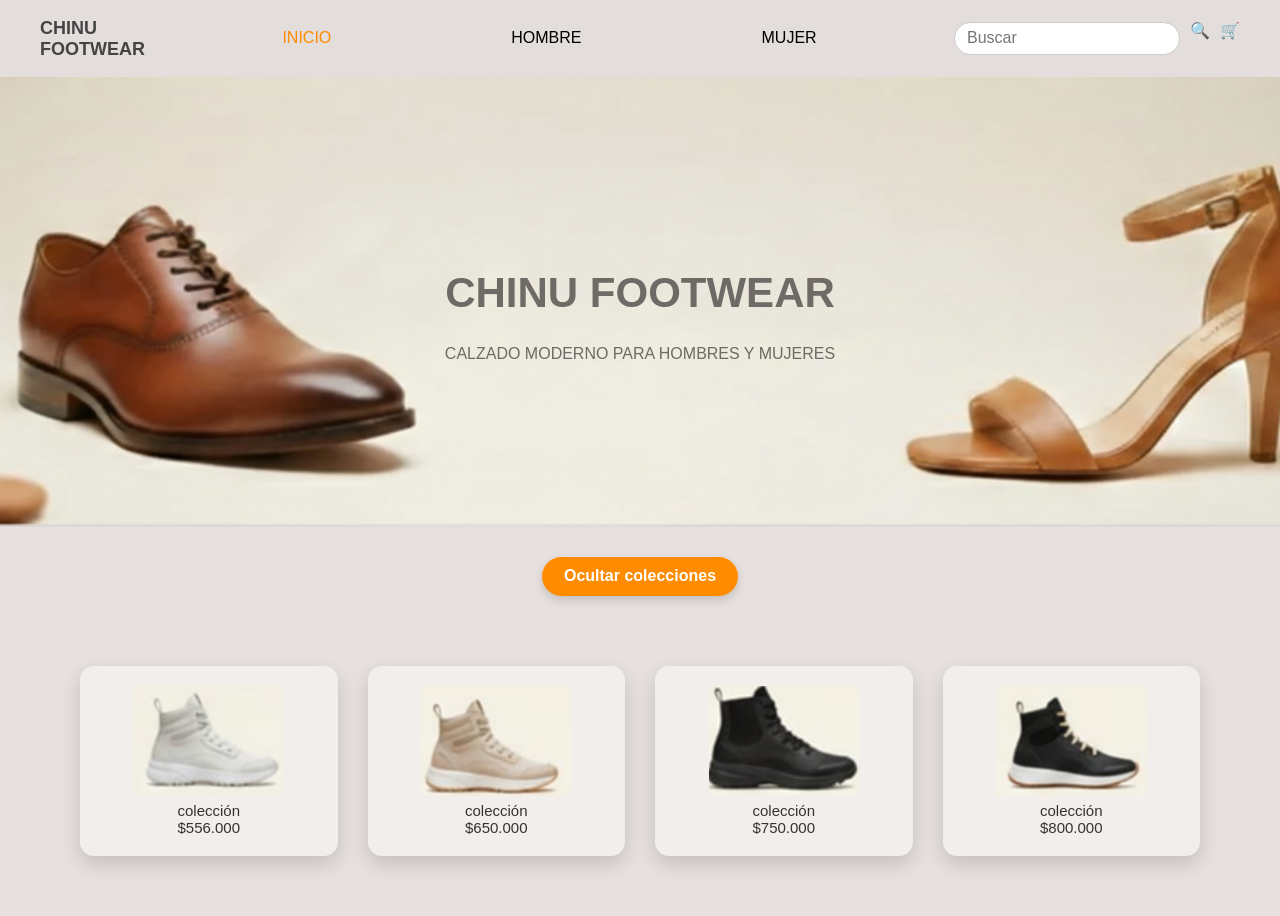
<file: chinu-footwear/index.html>
<!DOCTYPE html>
<html lang="es">
<head>
    <meta charset="UTF-8">
    <title>CHINU FOOTWEAR</title>
    <link rel="stylesheet" href="css/normalize.css">
    <link rel="stylesheet" href="css/styles.css">
</head>
<body>

<header class="header">
    <div class="logo">CHINU<br>FOOTWEAR</div>

    <nav class="nav">
        <a class="activo" href="index.html">INICIO</a>
        <a href="hombre.html">HOMBRE</a>
        <a href="mujer.html">MUJER</a>
    </nav>

    <div class="icons">
        
        <input type="text" placeholder="Buscar">
        <span class="icon">🔍</span>
        <span class="icon">🛒</span>
    </div>
</header>

<!-- BANNER CON IMAGEN GRANDE -->
<section class="banner">
    <div class="banner-text">
        <h1>CHINU FOOTWEAR</h1>
        <p>CALZADO MODERNO PARA HOMBRES Y MUJERES</p>
    </div>
</section>

<!-- BOTÓN MOSTRAR / OCULTAR COLECCIONES -->
<button id="toggleColecciones" class="btn-toggle">
    Ocultar colecciones
</button>

<!-- SECCIÓN COLECCIONES -->
<section class="colecciones">
    <div class="coleccion">
        <img src="img/coleccion1.png" alt="Colección 1">
        <p>colección<br>$556.000</p>
    </div>

    <div class="coleccion">
        <img src="img/coleccion2.png" alt="Colección 2">
        <p>colección<br>$650.000</p>
    </div>

    <div class="coleccion">
        <img src="img/coleccion3.png" alt="Colección 3">
        <p>colección<br>$750.000</p>
    </div>

    <div class="coleccion">
        <img src="img/coleccion4.png" alt="Colección 4">
        <p>colección<br>$800.000</p>
    </div>
</section>

<!-- ARCHIVO JAVASCRIPT -->
<script src="js/script.js"></script>

</body>
</html>
</file>
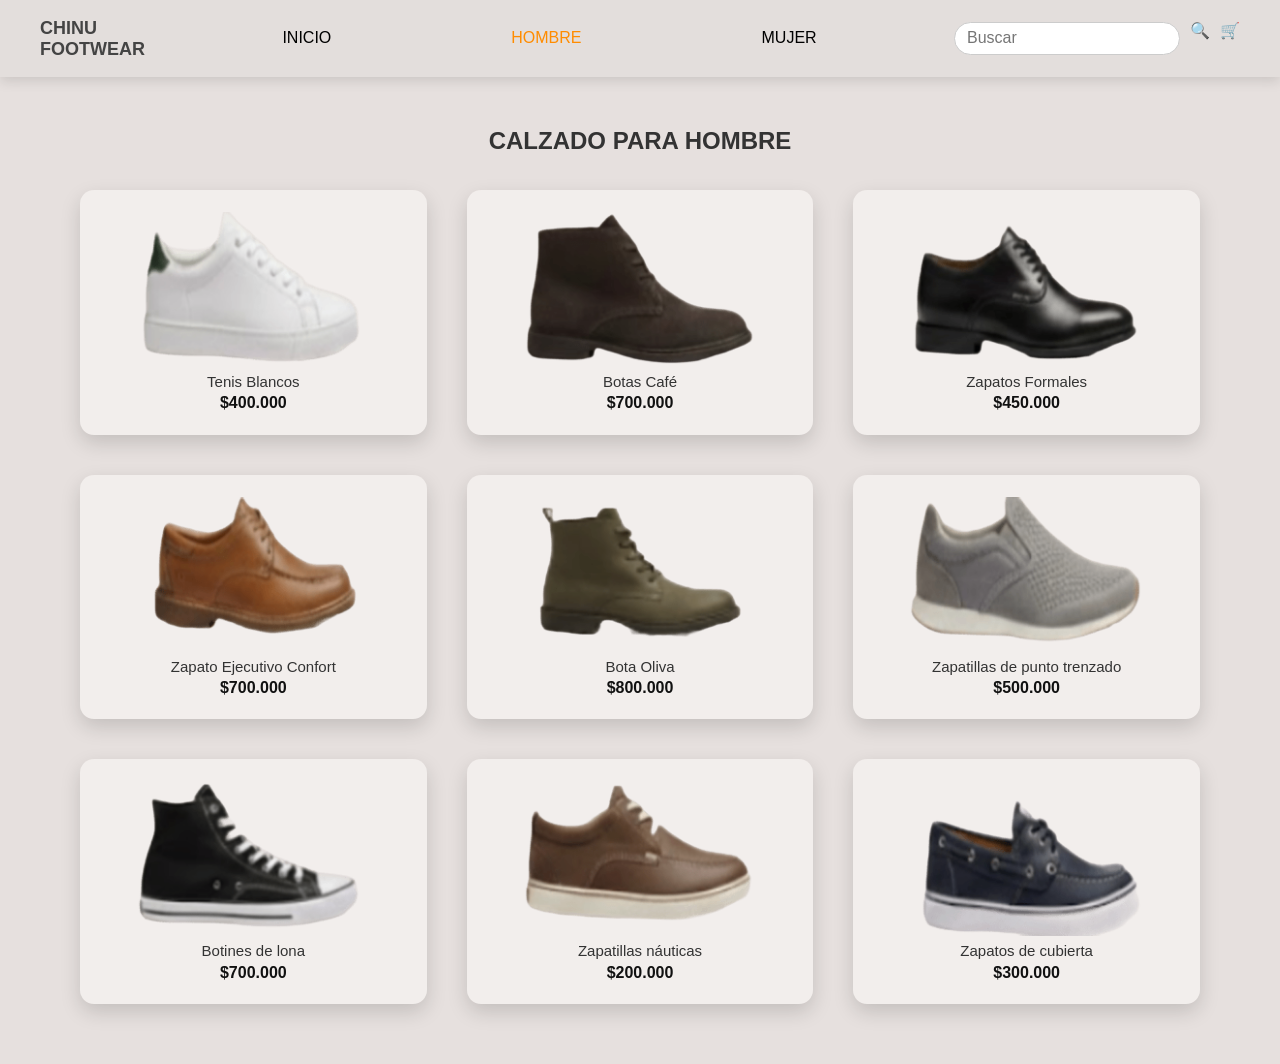
<file: chinu-footwear/hombre.html>
<!DOCTYPE html>
<html lang="es">
<head>
    <meta charset="UTF-8">
    <title>CHINU FOOTWEAR | Hombre</title>
    <link rel="stylesheet" href="css/normalize.css">
    <link rel="stylesheet" href="css/styles.css">


</head>
<body>

<header class="header">
    <div class="logo">CHINU<br>FOOTWEAR</div>

    <nav class="nav">
        
        <a href="index.html">INICIO</a>
        <a class="activo" href="hombre.html">HOMBRE</a>
        <a href="mujer.html">MUJER</a>
    </nav>

    <div class="icons">
        
        <input type="text" placeholder="Buscar">
        <span class="icon">🔍</span>
        <span class="icon">🛒</span>
    </div>
</header>

<section class="titulo-seccion">
    <h2>CALZADO PARA HOMBRE</h2>
</section>

<section class="productos-grid">

    <div class="producto">
        <img src="img/tenis-blancos.png">
        <p>Tenis Blancos</p>
        <strong>$400.000</strong>
    </div>

    <div class="producto">
        <img src="img/botas-cafe.png">
        <p>Botas Café</p>
        <strong>$700.000</strong>
    </div>

    <div class="producto">
        <img src="img/zapatos-formales.png">
        <p>Zapatos Formales</p>
        <strong>$450.000</strong>
    </div>

    <div class="producto">
        <img src="img/ejecutivo.png">
        <p>Zapato Ejecutivo Confort</p>
        <strong>$700.000</strong>
    </div>

    <div class="producto">
        <img src="img/bota-oliva.png">
        <p>Bota Oliva</p>
        <strong>$800.000</strong>
    </div>

    <div class="producto">
        <img src="img/zapatillas-punto.png">
        <p>Zapatillas de punto trenzado</p>
        <strong>$500.000</strong>
    </div>

    <div class="producto">
        <img src="img/botines-lona.png">
        <p>Botines de lona</p>
        <strong>$700.000</strong>
    </div>

    <div class="producto">
        <img src="img/nauticas.png">
        <p>Zapatillas náuticas</p>
        <strong>$200.000</strong>
    </div>

    <div class="producto">
        <img src="img/cubierta.png">
        <p>Zapatos de cubierta</p>
        <strong>$300.000</strong>
    </div>

</section>

</body>
</html>
</file>
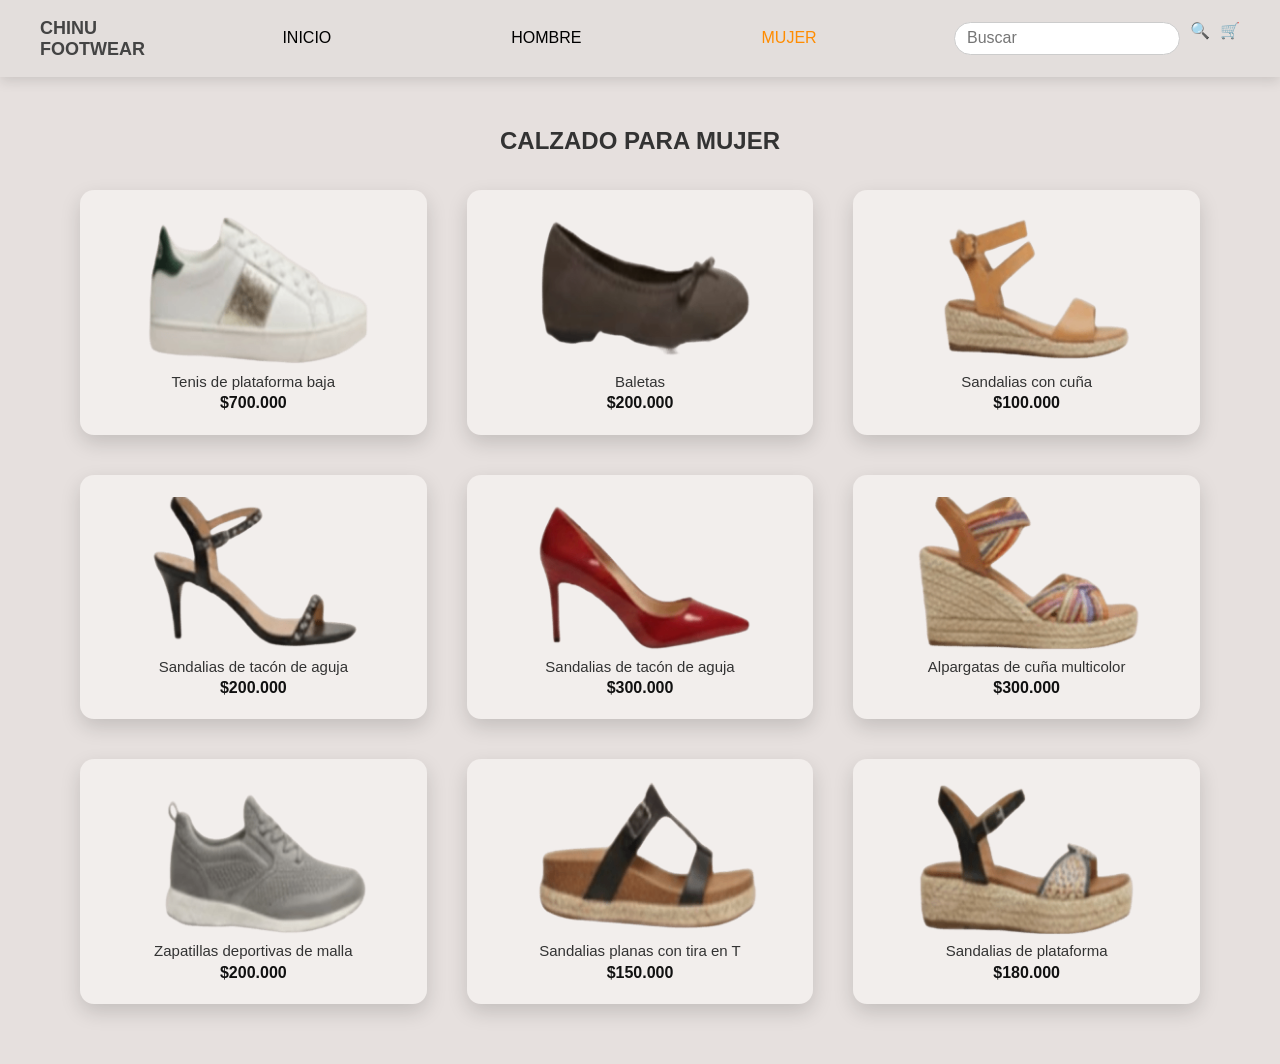
<file: chinu-footwear/mujer.html>
<!DOCTYPE html>
<html lang="es">
<head>
    <meta charset="UTF-8">
    <title>CHINU FOOTWEAR | Mujer</title>
   <link rel="stylesheet" href="css/normalize.css">
   <link rel="stylesheet" href="css/styles.css">


</head>
<body>

<header class="header">
    <div class="logo">CHINU<br>FOOTWEAR</div>

    <nav class="nav">
        <a href="index.html">INICIO</a>
        <a href="hombre.html">HOMBRE</a>
        <a class="activo" href="mujer.html">MUJER</a>
    </nav>

    <div class="icons">
        
        <input type="text" placeholder="Buscar">
        <span class="icon">🔍</span>
        <span class="icon">🛒</span>
    </div>
</header>

<section class="titulo-seccion">
    <h2>CALZADO PARA MUJER</h2>
</section>

<section class="productos-grid">

    <div class="producto">
        <img src="img/tenis-plataforma.png" alt="Tenis de plataforma baja">
        <p>Tenis de plataforma baja</p>
        <strong>$700.000</strong>
    </div>

    <div class="producto">
        <img src="img/baletas.png" alt="Baletas">
        <p>Baletas</p>
        <strong>$200.000</strong>
    </div>

    <div class="producto">
        <img src="img/sandalias-cuna.png" alt="Sandalias con cuña">
        <p>Sandalias con cuña</p>
        <strong>$100.000</strong>
    </div>

    <div class="producto">
        <img src="img/tacon-aguja.png" alt="Tacón de aguja">
        <p>Sandalias de tacón de aguja</p>
        <strong>$200.000</strong>
    </div>

    <div class="producto">
        <img src="img/tacon-rojo.png" alt="Tacón rojo">
        <p>Sandalias de tacón de aguja</p>
        <strong>$300.000</strong>
    </div>

    <div class="producto">
        <img src="img/alpargatas.png" alt="Alpargatas de cuña multicolor">
        <p>Alpargatas de cuña multicolor</p>
        <strong>$300.000</strong>
    </div>

    <div class="producto">
        <img src="img/zapatillas-malla.png" alt="Zapatillas deportivas">
        <p>Zapatillas deportivas de malla</p>
        <strong>$200.000</strong>
    </div>

    <div class="producto">
        <img src="img/sandalias-t.png" alt="Sandalias con tira en T">
        <p>Sandalias planas con tira en T</p>
        <strong>$150.000</strong>
    </div>

    <div class="producto">
        <img src="img/plataforma.png" alt="Sandalias de plataforma">
        <p>Sandalias de plataforma</p>
        <strong>$180.000</strong>
    </div>

</section>

</body>
</html>
</file>
<file: chinu-footwear/css/styles.css>
:root {
    --ColorFondoBody: #e6e0de;
    --ColorTextoBody: #333;
    --ColorHeader: #e3dedc;
    --ColorLogo: #444;
    --ColorNav: #000;
    --ColorNavActivo: #ff8c00;
    --ColorBannerTexto: #6f6a65;
    --ColorProductoFondo: #f2eeec;
    --ColorProductoTexto: #111;
    --SombraLigera: rgba(0,0,0,0.12);
    --SombraMedia: rgba(0,0,0,0.15);
    --SombraFuerte: rgba(0,0,0,0.25);
}

/* ===== RESET ===== */
* {
    margin: 0;
    padding: 0;
    box-sizing: border-box;
    font-family: Arial, Helvetica, sans-serif;
}

/* ===== BODY ===== */
body {
    background-color: var(--ColorFondoBody);
    color: var(--ColorTextoBody);
}

/* ===== HEADER ===== */
.header {
    background-color: var(--ColorHeader);
    display: flex;
    justify-content: space-between;
    align-items: center;
    padding: 18px 40px;
    box-shadow: 0 4px 12px var(--SombraLigera);
}

.logo {
    font-weight: bold;
    font-size: 18px;
    color: var(--ColorLogo);
}

/* ===== NAV ===== */
.nav {
    display: flex;
    gap: 180px;
}

.nav a {
    text-decoration: none;
    color: var(--ColorNav);
    font-weight: 500;
}

.nav a.activo {
    color: var(--ColorNavActivo);
}

/* ===== ICONOS ===== */
.icons {
    display: flex;
    gap: 10px;
}

.icons input {
    padding: 6px 12px;
    border-radius: 20px;
    border: 1px solid #ccc;
}

.icon {
    cursor: pointer;
}

/* ===== BANNER ===== */
.banner {
    width: 100%;
    height: 450px;
    background-image: url("../img/banner.png");
    background-size: cover;
    background-position: center;
    display: flex;
    justify-content: center;
    align-items: center;
}

/* ===== TEXTO DEL BANNER ===== */
.banner-text {
    text-align: center;
    padding: 25px 45px;
}

.banner-text h1 {
    font-size: 42px;
    color: var(--ColorBannerTexto);
}

.banner-text p {
    font-size: 16px;
    color: var(--ColorBannerTexto);
}

/* ===== TITULOS ===== */
.titulo-seccion {
    text-align: center;
    margin: 50px 0 35px;
}

/* ================== PRODUCTOS =================== */

.productos-grid {
    display: grid;
    grid-template-columns: repeat(3, 1fr);
    gap: 40px;
    padding: 0 80px 60px;
}

.producto {
    text-align: center;
    background: var(--ColorProductoFondo);
    padding: 22px 12px;
    border-radius: 14px;
    box-shadow: 0 8px 20px var(--SombraMedia);
    transition: transform 0.3s ease, box-shadow 0.3s ease;
}

.producto:hover {
    transform: translateY(-8px);
    box-shadow: 0 14px 28px var(--SombraFuerte);
}

/* IMÁGENES PRODUCTOS */
.producto img {
    width: 240px;
    height: 155px;
    object-fit: cover;
    display: block;
    margin: 0 auto 6px;
}

/* TEXTO PRODUCTOS */
.producto p {
    font-size: 15px;
    margin-bottom: 4px;
}

.producto strong {
    font-size: 16px;
    color: var(--ColorProductoTexto);
}

/* ================= COLECCIONES ================== */

.colecciones {
    display: grid;
    grid-template-columns: repeat(4, 1fr);
    gap: 30px;
    padding: 40px 80px 60px;
}

.coleccion {
    text-align: center;
    background: var(--ColorProductoFondo);
    padding: 20px 10px;
    border-radius: 14px;
    box-shadow: 0 8px 20px var(--SombraMedia);
    transition: transform 0.3s ease;
}

.coleccion:hover {
    transform: translateY(-6px);
}

.coleccion img {
    width: 150px;
    height: 110px;
    object-fit: cover;
    display: block;
    margin: 0 auto 6px;
}

.coleccion p {
    font-size: 15px;
}

/* ================= DISEÑO ADAPTABLE ================= */

@media (max-width: 768px) {

    .header {
        flex-direction: column;
        gap: 15px;
        padding: 20px;
    }

    .nav {
        gap: 30px;
    }

    .banner {
        height: 280px;
    }

    .banner-text h1 {
        font-size: 28px;
    }

    .productos-grid {
        grid-template-columns: 1fr;
        padding: 20px;
    }

    .colecciones {
        grid-template-columns: repeat(2, 1fr);
        padding: 20px;
    }

    .producto img {
        width: 200px;
        height: auto;
    }
}
/* ===== BOTÓN MOSTRAR / OCULTAR COLECCIONES ===== */
.btn-toggle {
    display: block;
    margin: 30px auto;
    padding: 10px 22px;
    border: none;
    border-radius: 20px;
    background-color: #ff8c00;
    color: #ffffff;
    font-weight: bold;
    cursor: pointer;
    box-shadow: 0 4px 10px rgba(0, 0, 0, 0.15);
}

.btn-toggle:hover {
    opacity: 0.85;
}
</file>
